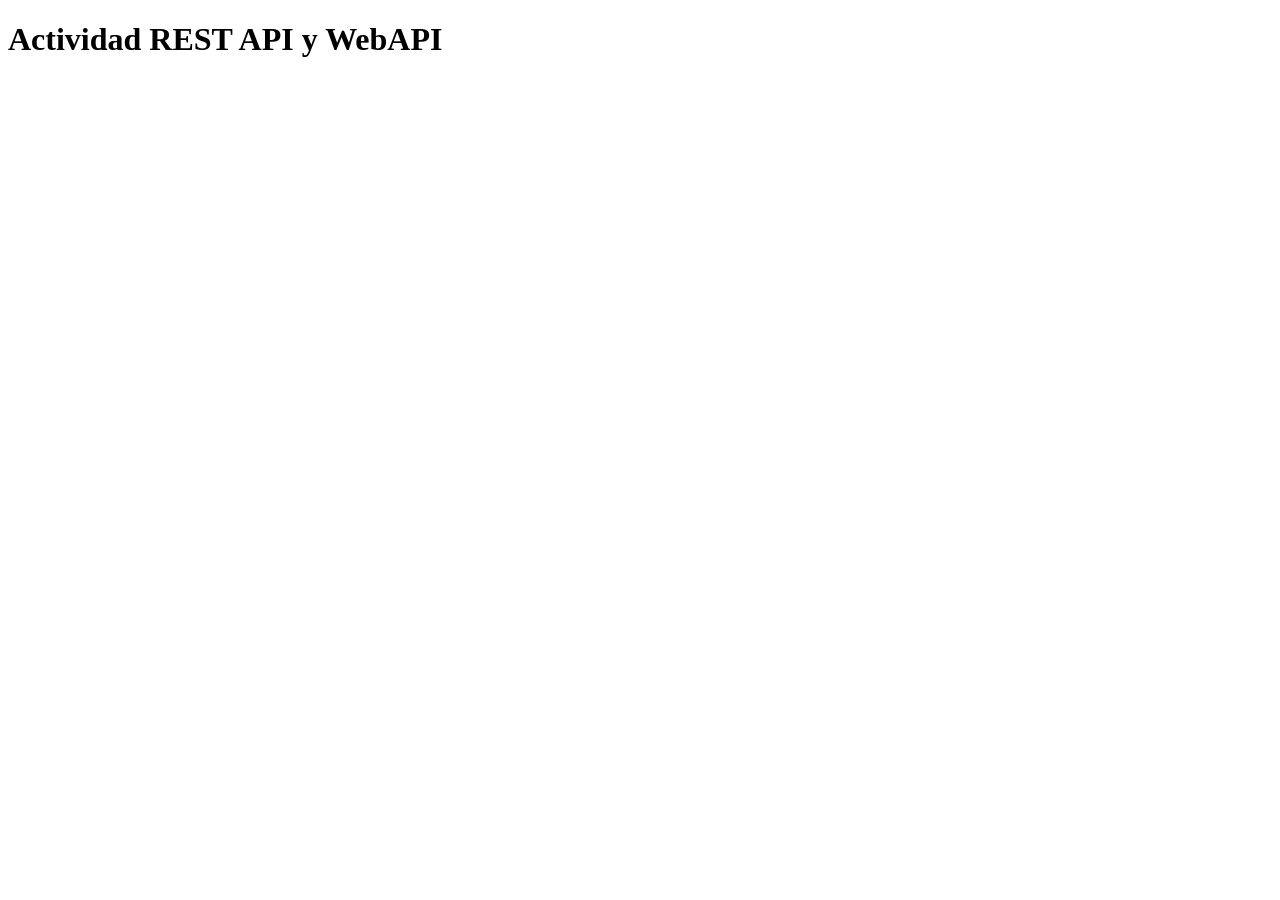
<file: Clase10/Index.html>
<!DOCTYPE html>
<html lang="es">
<head>
  <meta charset="UTF-8">
  <title>Ejemplo REST API y WebAPI</title><!-- Título de la página -->
</head>
<body>
  <h1>Actividad REST API y WebAPI</h1> <!-- Encabezado  -->

  <!-- Conexión al archivo JavaScript -->
  <script src="script.js"></script>
</body>
</html>
</file>
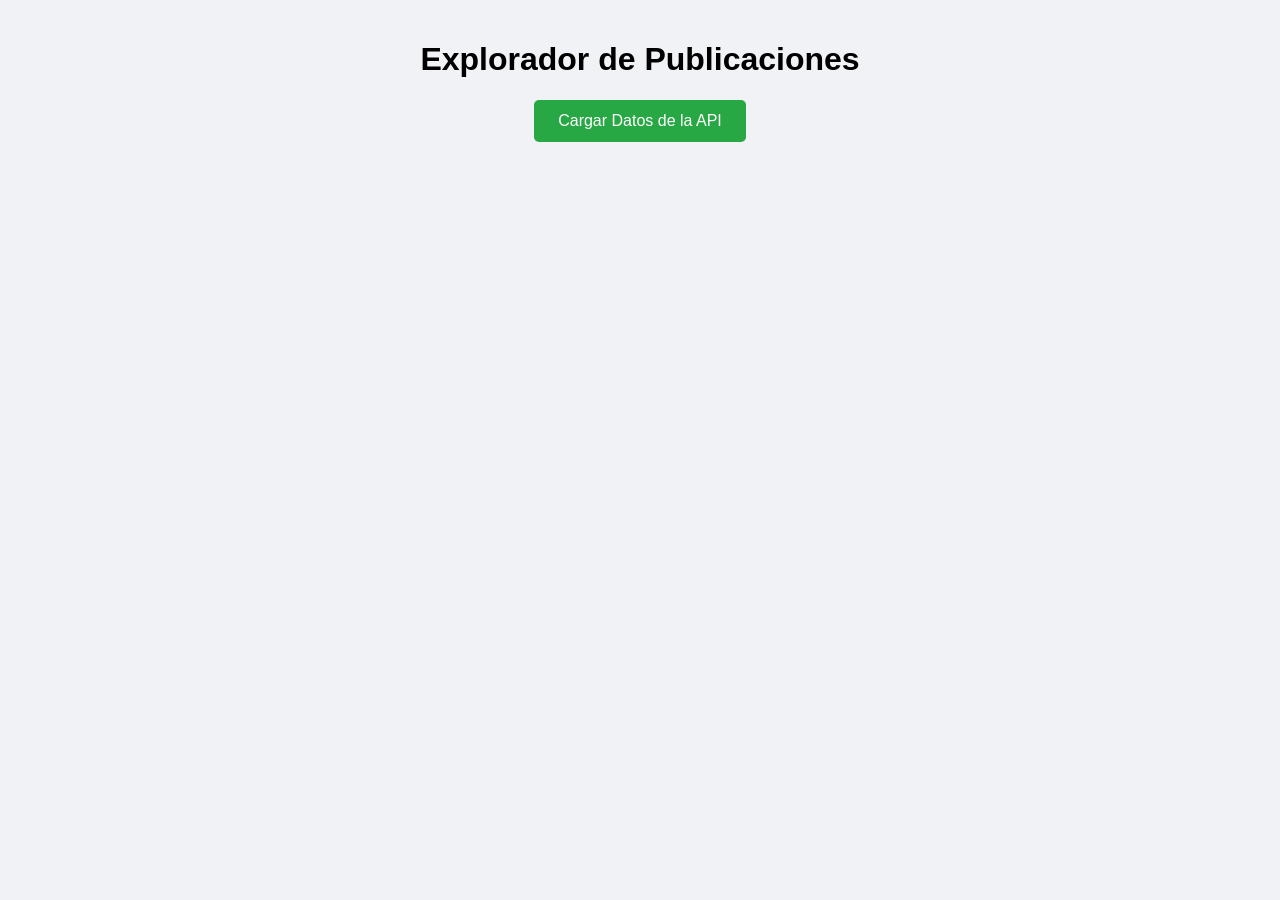
<file: Clase11/index.html>
<!DOCTYPE html>
<html lang="es">
<head>
    <meta charset="UTF-8">
    <title>Consumo de API - Mi Proyecto</title>
    <link rel="stylesheet" href="style.css"> </head> <!-- Estructura HTML para enlace a CSS -->
<body>

    <div class="header">
        <h1>Explorador de Publicaciones</h1> <!-- Título principal -->
        <button id="btnFetch">Cargar Datos de la API</button> <!-- Botón para cargar datos -->
    </div>

    <div id="contenedor-api" class="galeria"></div> <!-- Contenedor para mostrar datos de la API -->

    <script src="app.js"></script> </body> <!-- Enlace al archivo JavaScript -->
</html>
</file>
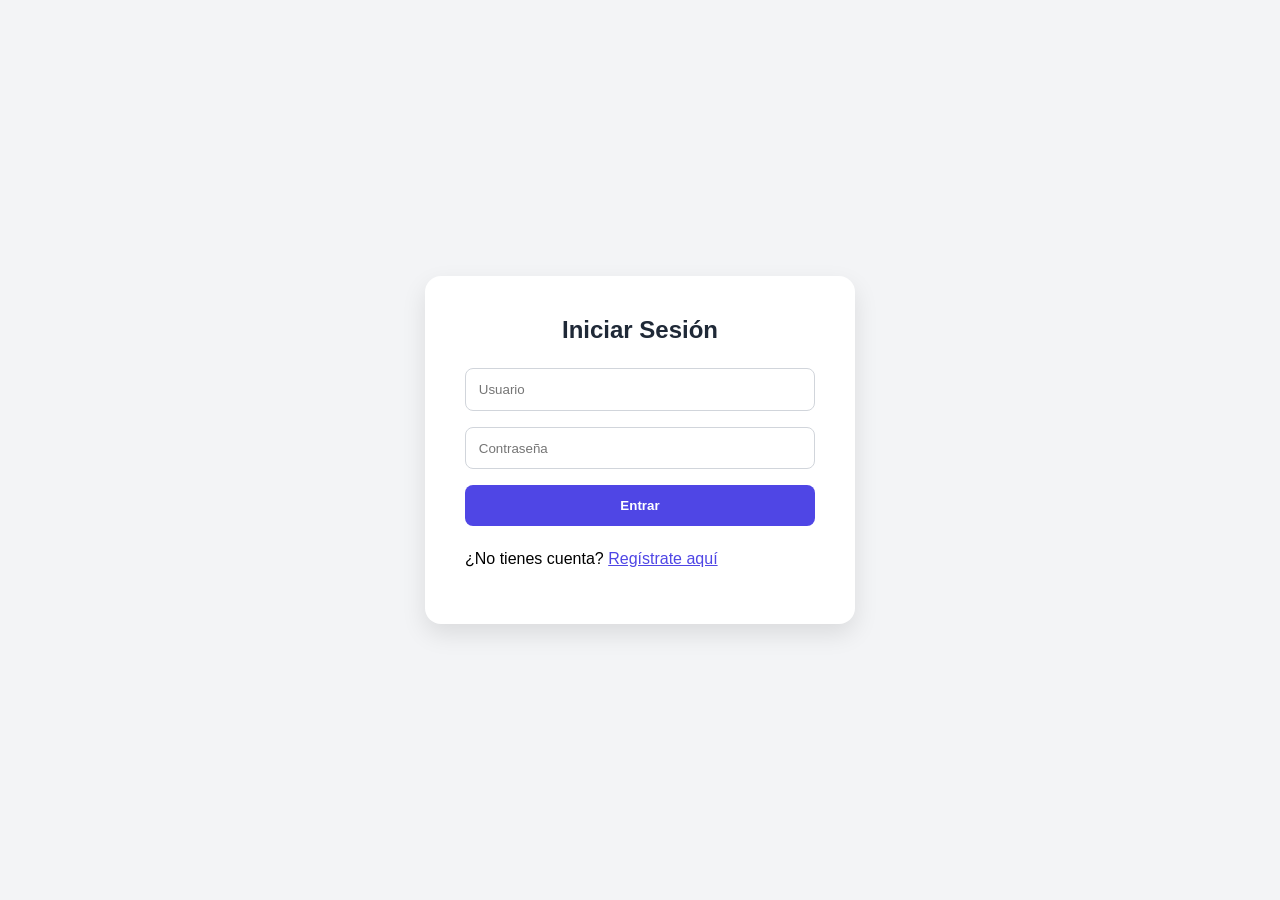
<file: Clase12/Caso Practico/index.html>
<!DOCTYPE html>
<html lang="es">
<head>
    <meta charset="UTF-8">
    <meta name="viewport" content="width=device-width, initial-scale=1.0">
    <title>Sistema de Autenticación API</title>
    <link rel="stylesheet" href="style.css"> <!-- Estilos CSS -->
</head>
<body>

    <div class="auth-container"> <!-- Contenedor Principal -->
        <section id="loginSection" class="auth-card"> <!-- Tarjeta de Login -->
            <h2 class="auth-card__title">Iniciar Sesión</h2> <!-- Título -->
            <div class="auth-card__form"> <!-- Formulario de Login -->
                <input type="text" id="loginUser" placeholder="Usuario" class="auth-card__input"> <!-- Campo Usuario -->
                <input type="password" id="loginPass" placeholder="Contraseña" class="auth-card__input"> <!-- Campo Contraseña -->
                <button id="btnLogin" class="auth-card__button auth-card__button--login">Entrar</button> <!-- Botón Login -->
                <p class="auth-card__text">¿No tienes cuenta? <span id="goRegister" class="auth-card__link">Regístrate aquí</span></p>
                <p id="loginError" class="auth-card__error"></p> <!-- Mensaje de Error -->
            </div>
        </section>

        <section id="registerSection" class="auth-card auth-card--hidden"> <!-- Tarjeta de Registro -->
            <h2 class="auth-card__title">Crear Cuenta</h2> <!-- Título -->
            <div class="auth-card__form"> <!-- Formulario de Registro -->
                <input type="text" id="regUser" placeholder="Nuevo Usuario" class="auth-card__input"> <!-- Campo Nuevo Usuario -->
                <input type="password" id="regPass" placeholder="Nueva Contraseña" class="auth-card__input"> <!-- Campo Nueva Contraseña -->
                <input type="number" id="regAge" placeholder="Edad" class="auth-card__input"> <!-- Campo Edad -->
                <button id="btnSaveUser" class="auth-card__button auth-card__button--register">Registrar</button> <!-- Botón Registrar -->
                <p class="auth-card__text"><span id="goLogin" class="auth-card__link">Volver al login</span></p> <!-- Enlace Volver al Login -->
            </div>
        </section>

        <section id="dashboardSection" class="auth-card auth-card--hidden auth-card--large"> <!-- Tarjeta de Dashboard -->
            <h2 class="auth-card__title">Bienvenido, <span id="displayUser"></span>!</h2> <!-- Título de Bienvenida -->
            <p class="auth-card__description">Has ingresado correctamente al sistema.</p> <!-- Descripción de sistema al entrar-->
            
            <div class="auth-card__actions"> <!-- Botones de acciones -->
                <button id="btnGet" class="auth-card__button auth-card__button--get">Petición GET (Usuarios)</button> <!-- Botón GET -->
                <button id="btnPost" class="auth-card__button auth-card__button--post">Petición POST (Crear Post)</button> <!-- Botón POST -->
                <button id="btnLogout" class="auth-card__button auth-card__button--logout">Cerrar Sesión</button> <!-- Botón Logout -->
            </div>

            <div id="apiResult" class="auth-card__result"></div> <!-- Resultado de las peticiones API -->
        </section>
    </div>

    <script src="script.js"></script> <!-- conexión JavaScript -->
</body>
</html>
</file>
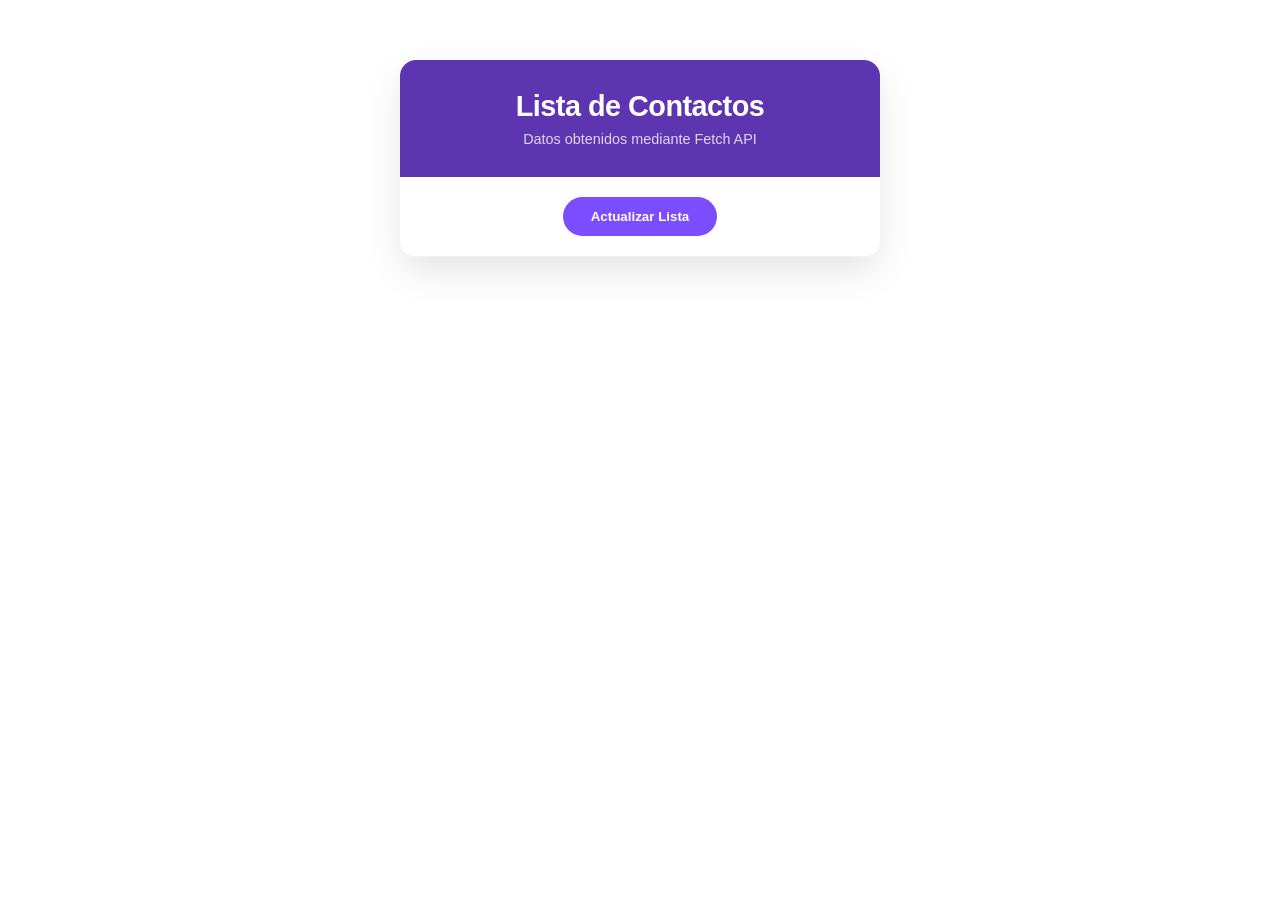
<file: Clase12/Fetch/index.html>
<!DOCTYPE html>
<html lang="es">
<head>
    <meta charset="UTF-8">
    <meta name="viewport" content="width=device-width, initial-scale=1.0">
    <title>Directorio con Fetch</title>
    <link rel="stylesheet" href="style.css"> <!--Conexión con CSS-->
</head>
<body>

    <main class="user-directory"> <!--Contenedor principal-->
        <header class="user-directory__header"> <!--Encabezado-->
            <h1 class="user-directory__title">Lista de Contactos</h1> <!--Título-->
            <p class="user-directory__subtitle">Datos obtenidos mediante Fetch API</p> <!--Subtítulo-->
        </header>

        <section class="user-directory__controls"> <!--Controles-->
            <button id="btnLoad" class="user-directory__button user-directory__button--fetch"> <!--Botón para cargar datos-->
                Actualizar Lista <!--Botón para cargar datos-->
            </button>
        </section>

        <ul id="userContainer" class="user-directory__list"> <!--Contenedor de usuarios-->
            <!-- Los usuarios se cargarán aquí dinámicamente -->
            </ul>
    </main>

    <script src="script.js"></script> <!--Conexión con JavaScript-->
</body>
</html>
</file>
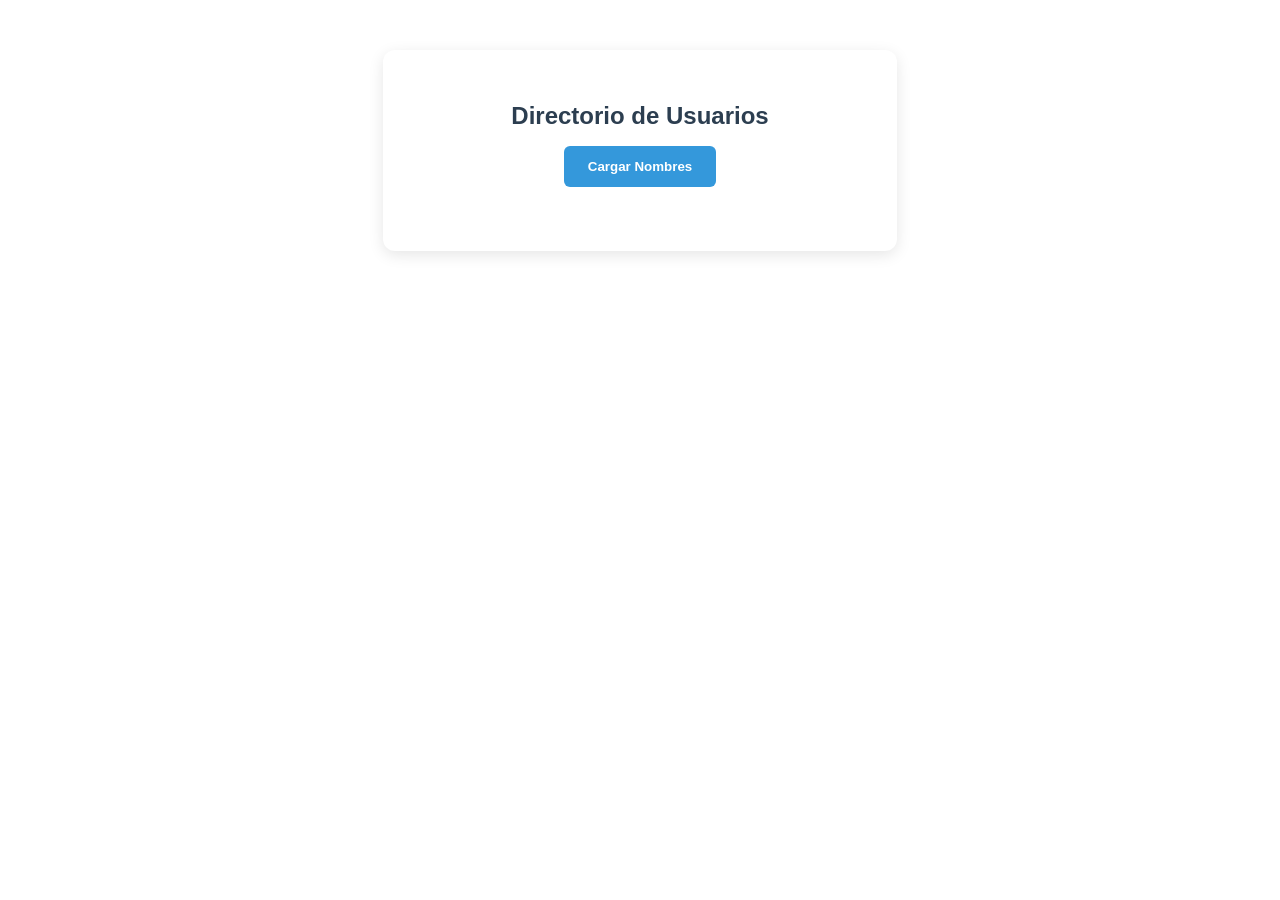
<file: Clase12/Jquery/index.html>
<!DOCTYPE html>
<html lang="es">
<head>
    <meta charset="UTF-8">
    <meta name="viewport" content="width=device-width, initial-scale=1.0">
    <title>Directorio con jQuery</title>
    <script src="https://code.jquery.com/jquery-3.7.1.min.js"></script> <!-- jQuery CDN -->
    <link rel="stylesheet" href="style.css"> <!-- Enlace a archivo CSS -->
</head>
<body>

    <section class="user-manager"> <!-- Bloque principal -->
        <header class="user-manager__header"> <!-- Elemento del bloque -->
            <h1 class="user-manager__title">Directorio de Usuarios</h1> <!-- Elemento del bloque -->
            <button id="btnUsuarios" class="user-manager__button user-manager__button--action"> <!-- Elemento del bloque con modificador -->
                Cargar Nombres <!-- Texto del botón -->
            </button>
        </header>
        
        <ul id="lista-usuarios" class="user-manager__list"> <!-- Elemento del bloque -->
            <!-- Los nombres de usuarios se cargarán aquí -->
            </ul>
    </section>

    <script src="script.js"></script> <!-- Enlace a archivo JS -->
</body>
</html>
</file>
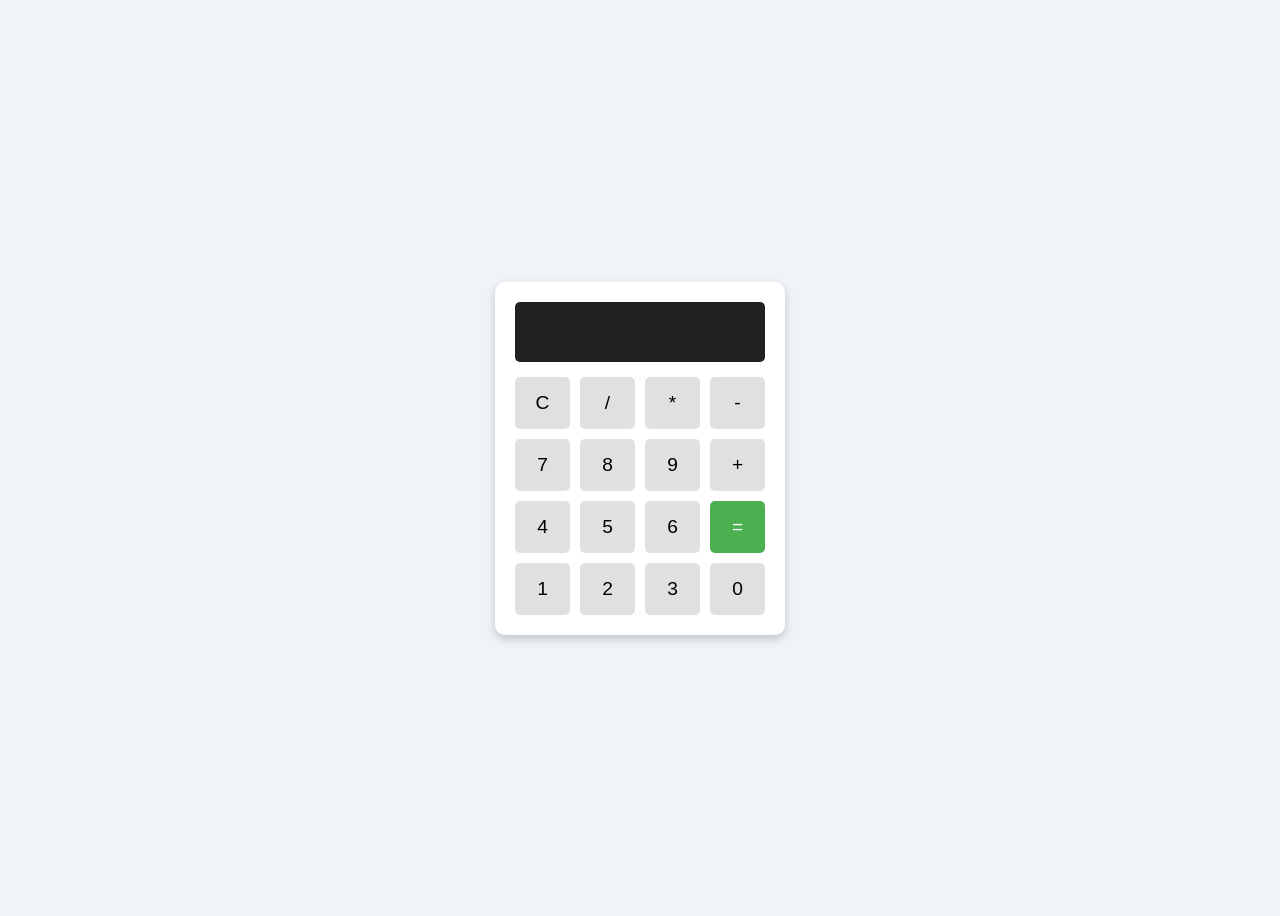
<file: Clase8/Caso practico/Index.html>
<!DOCTYPE html>
<html lang="es">
<head>
  <meta charset="UTF-8">
  <title>Calculadora</title>
  <link rel="stylesheet" href="estilos.css">
</head>
<body>
  <div class="calculadora">
    <div class="calculadora__pantalla" id="pantalla"></div>
    <div class="calculadora__botones">
      <!-- Fila 1 -->
      <button class="calculadora__boton" onclick="limpiarPantalla()">C</button>
      <button class="calculadora__boton" onclick="agregarValor('/')">/</button>
      <button class="calculadora__boton" onclick="agregarValor('*')">*</button>
      <button class="calculadora__boton" onclick="agregarValor('-')">-</button>
      <!-- Fila 2 -->
      <button class="calculadora__boton" onclick="agregarValor('7')">7</button>
      <button class="calculadora__boton" onclick="agregarValor('8')">8</button>
      <button class="calculadora__boton" onclick="agregarValor('9')">9</button>
      <button class="calculadora__boton" onclick="agregarValor('+')">+</button>
      <!-- Fila 3 -->
      <button class="calculadora__boton" onclick="agregarValor('4')">4</button>
      <button class="calculadora__boton" onclick="agregarValor('5')">5</button>
      <button class="calculadora__boton" onclick="agregarValor('6')">6</button>
      <button class="calculadora__boton calculadora__boton--igual" onclick="calcular()">=</button>
      <!-- Fila 4 -->
      <button class="calculadora__boton" onclick="agregarValor('1')">1</button>
      <button class="calculadora__boton" onclick="agregarValor('2')">2</button>
      <button class="calculadora__boton" onclick="agregarValor('3')">3</button>
      <button class="calculadora__boton" onclick="agregarValor('0')">0</button>
    </div>
  </div>
  <script src="script.js"></script>
</body>
</html>
</file>
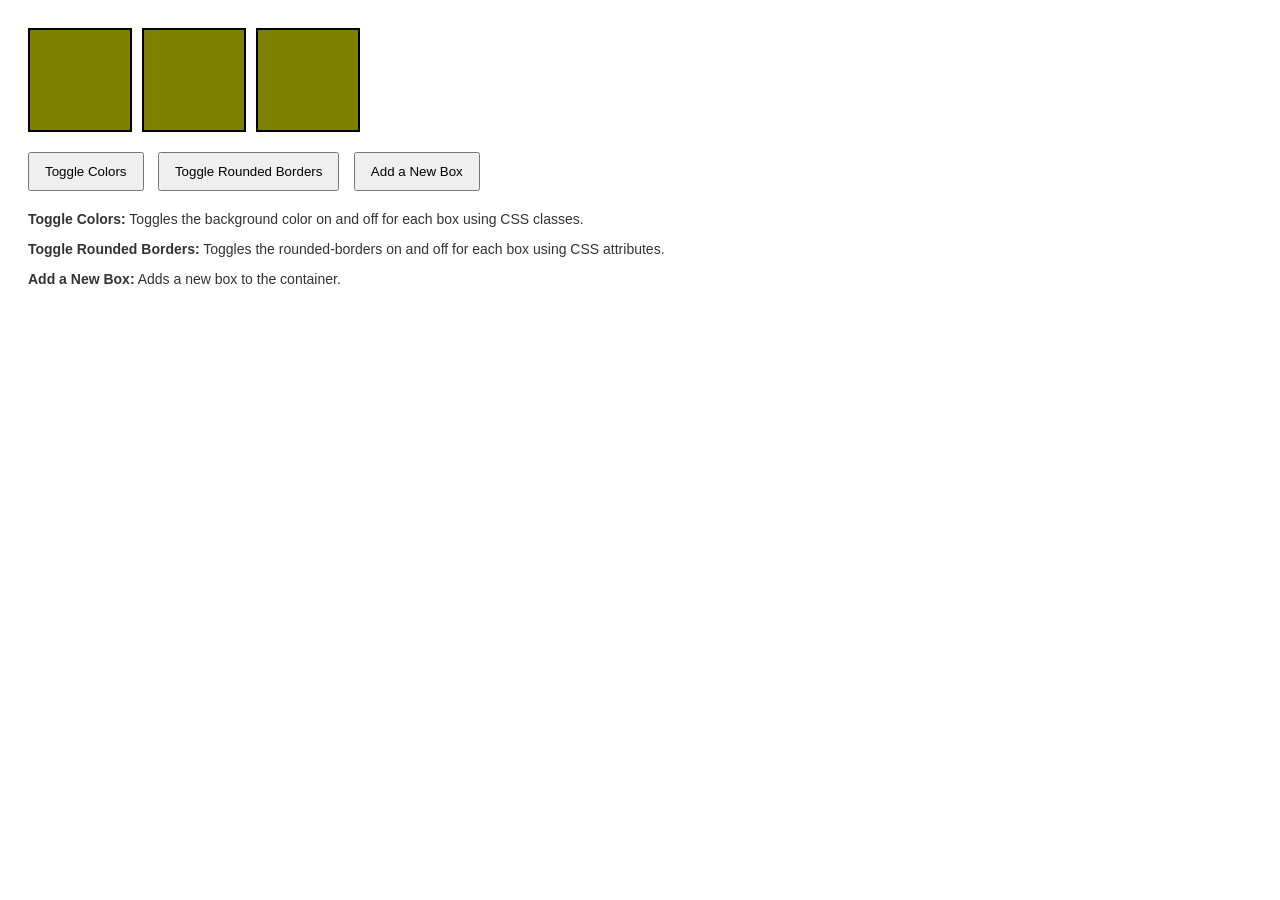
<file: Clase9/Ejercicio 1/Index.html>
<!DOCTYPE html>
<html lang="es">
<head>
  <meta charset="UTF-8">
  <title>Interfaz de Cajas Interactivas</title>
  <link rel="stylesheet" href="estilos.css">
</head>
<body>

  <div class="container" id="boxContainer">
    <div class="box"></div>
    <div class="box"></div>
    <div class="box"></div>
  </div>

  <div class="controls">
    <button id="toggleColors">Toggle Colors</button>
    <button id="toggleBorders">Toggle Rounded Borders</button>
    <button id="addBox">Add a New Box</button>
  </div>

  <div class="descriptions">
    <p><strong>Toggle Colors:</strong> Toggles the background color on and off for each box using CSS classes.</p>
    <p><strong>Toggle Rounded Borders:</strong> Toggles the rounded-borders on and off for each box using CSS attributes.</p>
    <p><strong>Add a New Box:</strong> Adds a new box to the container.</p>
  </div>

  <script src="https://code.jquery.com/jquery-3.6.0.min.js"></script>
  <script src="script.js"></script>

</body>
</html>
</file>
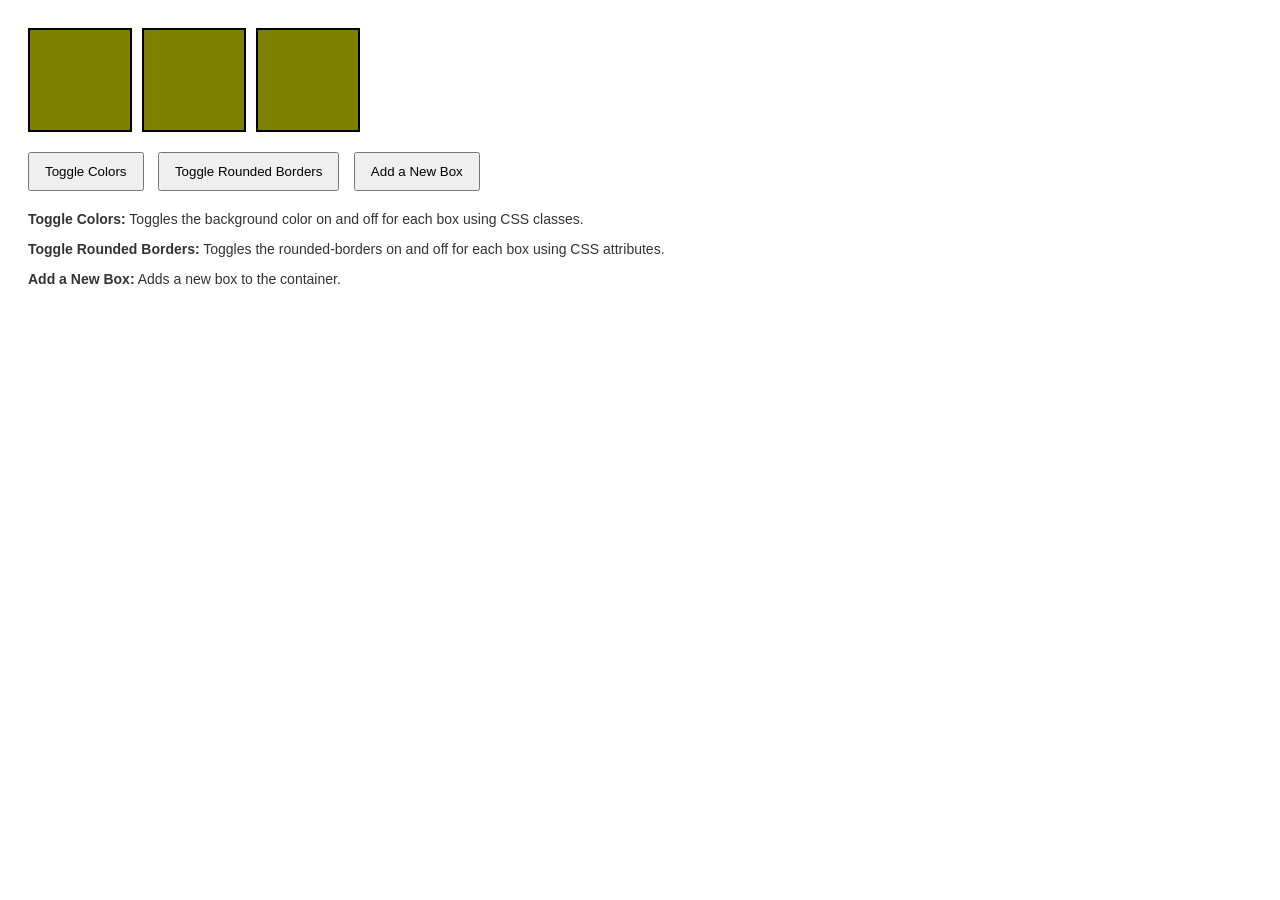
<file: Clase9/Ejercicio 2/index.html>
<!DOCTYPE html>
<html lang="es">
<head>
  <meta charset="UTF-8">
  <title>Interfaz de Cajas Interactivas</title>
  <link rel="stylesheet" href="estilos.css">
</head>
<body>

  <div class="container" id="boxContainer">
    <div class="box"></div>
    <div class="box"></div>
    <div class="box"></div>
  </div>

  <div class="controls">
    <button id="toggleColors">Toggle Colors</button>
    <button id="toggleBorders">Toggle Rounded Borders</button>
    <button id="addBox">Add a New Box</button>
  </div>

  <div class="descriptions">
    <p><strong>Toggle Colors:</strong> Toggles the background color on and off for each box using CSS classes.</p>
    <p><strong>Toggle Rounded Borders:</strong> Toggles the rounded-borders on and off for each box using CSS attributes.</p>
    <p><strong>Add a New Box:</strong> Adds a new box to the container.</p>
  </div>

  <script src="script.js"></script>
</body>
</html>
</file>
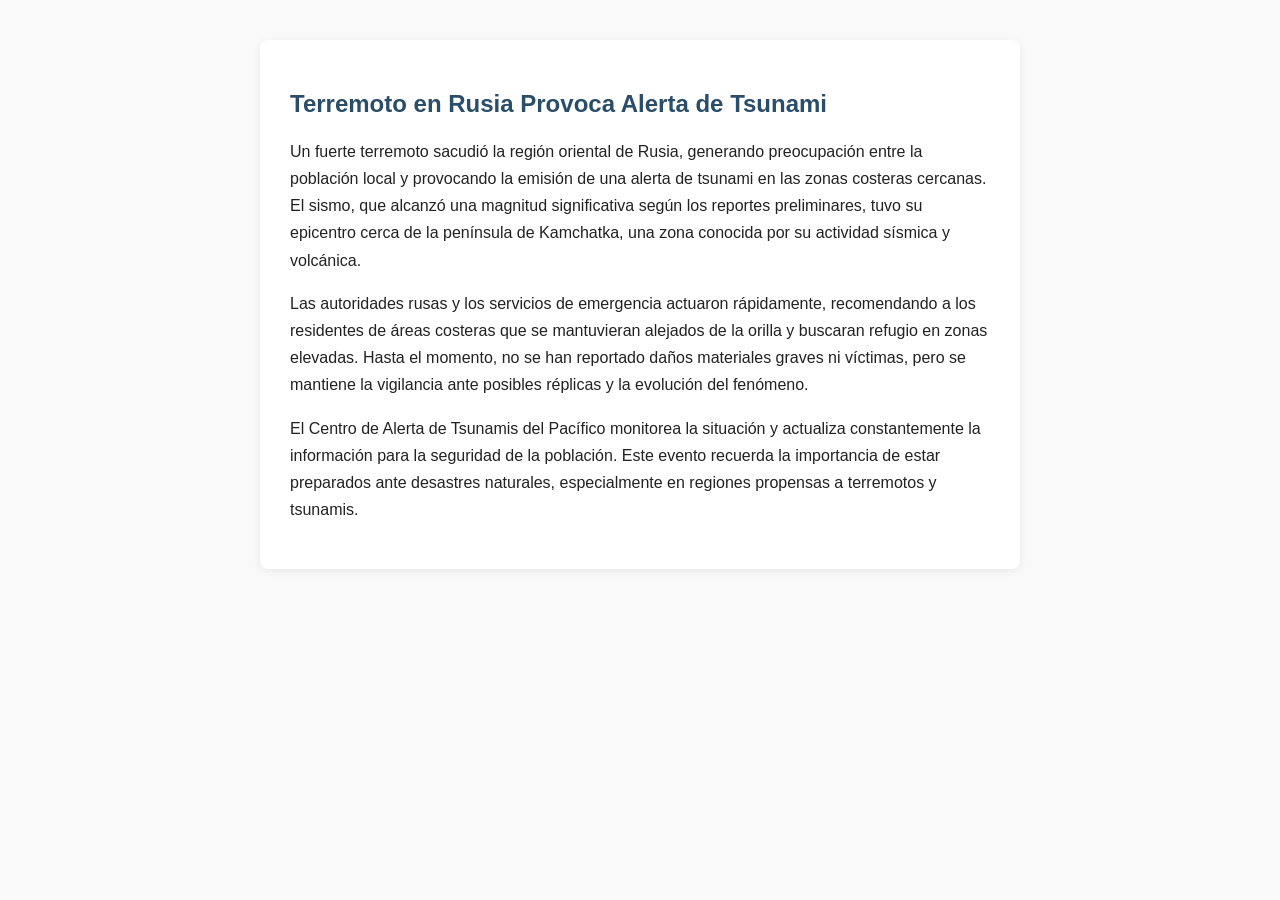
<file: Clase4/Untitled-1.html>
<!DOCTYPE html>
<html lang="es">
<head>
    <meta charset="UTF-8">
    <title>Terremoto en Rusia Provoca Alerta de Tsunami</title>
    <meta name="viewport" content="width=device-width, initial-scale=1.0">
    <style>
        body { font-family: Arial, sans-serif; margin: 40px; background: #f9f9f9; color: #222; }
        article { background: #fff; padding: 30px; border-radius: 8px; box-shadow: 0 2px 8px rgba(0,0,0,0.07); max-width: 700px; margin: auto; }
        h1 { color: #2a4d69; }
        p { line-height: 1.7; }
    </style>
</head>
<body>
    <article>
        <h1>Terremoto en Rusia Provoca Alerta de Tsunami</h1>
        <p>
            Un fuerte terremoto sacudió la región oriental de Rusia, generando preocupación entre la población local y provocando la emisión de una alerta de tsunami en las zonas costeras cercanas. El sismo, que alcanzó una magnitud significativa según los reportes preliminares, tuvo su epicentro cerca de la península de Kamchatka, una zona conocida por su actividad sísmica y volcánica.
        </p>
        <p>
            Las autoridades rusas y los servicios de emergencia actuaron rápidamente, recomendando a los residentes de áreas costeras que se mantuvieran alejados de la orilla y buscaran refugio en zonas elevadas. Hasta el momento, no se han reportado daños materiales graves ni víctimas, pero se mantiene la vigilancia ante posibles réplicas y la evolución del fenómeno.
        </p>
        <p>
            El Centro de Alerta de Tsunamis del Pacífico monitorea la situación y actualiza constantemente la información para la seguridad de la población. Este evento recuerda la importancia de estar preparados ante desastres naturales, especialmente en regiones propensas a terremotos y tsunamis.
        </p>
    </article>
</body>
</html>
</file>
<file: Clase11/style.css>
body {
    font-family: Arial, sans-serif;
    background-color: #f0f2f5;
    margin: 0;
    padding: 20px;
}

.header {
    text-align: center;
    margin-bottom: 30px;
}

button {
    padding: 12px 24px;
    background-color: #28a745;
    color: white;
    border: none;
    border-radius: 5px;
    cursor: pointer;
    font-size: 16px;
}

button:hover { background-color: #218838; }

.galeria {
    display: grid;
    grid-template-columns: repeat(auto-fit, minmax(300px, 1fr));
    gap: 20px;
}

.card {
    background: white;
    padding: 20px;
    border-radius: 10px;
    box-shadow: 0 4px 8px rgba(0,0,0,0.1);
}

.card h3 { color: #007bff; margin-top: 0; }
.card p { color: #555; line-height: 1.4; }
</file>
<file: Clase12/Caso Practico/style.css>
:root {
    --primary: #4f46e5;
    --secondary: #10b981;
    --error: #ef4444;
    --bg: #f3f4f6;
}

body {
    font-family: 'Segoe UI', sans-serif;
    background-color: var(--bg);
    display: flex;
    justify-content: center;
    align-items: center;
    height: 100vh;
    margin: 0;
}

.auth-card {
    background: white;
    padding: 2.5rem;
    border-radius: 1rem;
    box-shadow: 0 10px 25px rgba(0,0,0,0.1);
    width: 350px;
    transition: all 0.3s ease;
}

.auth-card--hidden { display: none; }
.auth-card--large { width: 500px; }

.auth-card__title { margin: 0 0 1.5rem; color: #1f2937; text-align: center; }

.auth-card__input {
    width: 100%;
    padding: 0.8rem;
    margin-bottom: 1rem;
    border: 1px solid #d1d5db;
    border-radius: 0.5rem;
    box-sizing: border-box;
}

.auth-card__button {
    width: 100%;
    padding: 0.8rem;
    border: none;
    border-radius: 0.5rem;
    color: white;
    font-weight: bold;
    cursor: pointer;
    margin-bottom: 0.5rem;
}

.auth-card__button--login { background-color: var(--primary); }
.auth-card__button--register { background-color: var(--secondary); }
.auth-card__button--get { background-color: #3b82f6; margin-top: 1rem; }
.auth-card__button--post { background-color: #8b5cf6; }
.auth-card__button--logout { background-color: #6b7280; margin-top: 2rem; }

.auth-card__link { color: var(--primary); cursor: pointer; text-decoration: underline; }
.auth-card__error { color: var(--error); font-size: 0.85rem; text-align: center; }

.auth-card__result {
    margin-top: 1.5rem;
    padding: 1rem;
    background: #f9fafb;
    border-radius: 0.5rem;
    max-height: 200px;
    overflow-y: auto;
    font-family: monospace;
    font-size: 0.8rem;
}
</file>
<file: Clase12/Fetch/style.css>
/* BLOQUE */
.user-directory {
    max-width: 480px;
    margin: 60px auto;
    background: #ffffff;
    border-radius: 16px;
    box-shadow: 0 15px 35px rgba(0, 0, 0, 0.1);
    font-family: 'Inter', -apple-system, sans-serif;
    overflow: hidden;
}

/* ELEMENTOS */
.user-directory__header {
    background: #5e35b1;
    color: white;
    padding: 30px;
    text-align: center;
}

.user-directory__title {
    margin: 0;
    font-size: 1.8rem;
    letter-spacing: -0.5px;
}

.user-directory__subtitle {
    margin: 8px 0 0;
    opacity: 0.8;
    font-size: 0.9rem;
}

.user-directory__controls {
    padding: 20px;
    display: flex;
    justify-content: center;
    border-bottom: 1px solid #f0f0f0;
}

.user-directory__button {
    border: none;
    padding: 12px 28px;
    border-radius: 50px;
    font-weight: 600;
    cursor: pointer;
    transition: all 0.3s ease;
}

/* MODIFICADOR */
.user-directory__button--fetch {
    background-color: #7c4dff;
    color: white;
}

.user-directory__button--fetch:hover {
    background-color: #651fff;
    box-shadow: 0 4px 12px rgba(124, 77, 255, 0.3);
}

.user-directory__list {
    list-style: none;
    padding: 0;
    margin: 0;
    max-height: 400px;
    overflow-y: auto;
}

.user-directory__item {
    padding: 18px 25px;
    border-bottom: 1px solid #f8f8f8;
    color: #333;
    font-size: 1rem;
    display: flex;
    align-items: center;
}

.user-directory__item:last-child {
    border-bottom: none;
}
</file>
<file: Clase12/Jquery/style.css>
/* BLOQUE PRINCIPAL */
.user-manager {
    max-width: 450px;
    margin: 50px auto;
    padding: 2rem;
    background-color: #ffffff;
    border-radius: 12px;
    box-shadow: 0 4px 15px rgba(0, 0, 0, 0.1);
    font-family: 'Segoe UI', sans-serif;
}

/* ELEMENTOS */
.user-manager__header {
    text-align: center;
    margin-bottom: 2rem;
}

.user-manager__title {
    font-size: 1.5rem;
    color: #2c3e50;
    margin-bottom: 1rem;
}

.user-manager__button {
    padding: 0.8rem 1.5rem;
    border: none;
    border-radius: 6px;
    font-weight: bold;
    cursor: pointer;
    transition: transform 0.2s, background-color 0.2s;
}

/* MODIFICADOR */
.user-manager__button--action {
    background-color: #3498db;
    color: white;
}

.user-manager__button--action:hover {
    background-color: #2980b9;
    transform: scale(1.02);
}

.user-manager__list {
    list-style: none;
    padding: 0;
    margin: 0;
}

.user-manager__item {
    padding: 1rem;
    border-bottom: 1px solid #ecf0f1;
    color: #34495e;
    display: flex;
    align-items: center;
}

.user-manager__item:last-child {
    border-bottom: none;
}
</file>
<file: Clase8/Caso practico/estilos.css>
body {
  display: flex;
  justify-content: center;
  align-items: center;
  height: 100vh;
  background-color: #f0f4f8;
  font-family: Arial, sans-serif;
}

.calculadora {
  background: #ffffff;
  border-radius: 10px;
  box-shadow: 0 4px 10px rgba(0,0,0,0.2);
  padding: 20px;
  width: 250px;
}

.calculadora__pantalla {
  background: #222;
  color: #fff;
  font-size: 1.5em;
  text-align: right;
  padding: 10px;
  border-radius: 5px;
  margin-bottom: 15px;
  min-height: 40px;
}

.calculadora__botones {
  display: grid;
  grid-template-columns: repeat(4, 1fr);
  gap: 10px;
}

.calculadora__boton {
  background: #e0e0e0;
  border: none;
  padding: 15px;
  font-size: 1.2em;
  border-radius: 5px;
  cursor: pointer;
  transition: background 0.2s;
}

.calculadora__boton:hover {
  background: #d0d0d0;
}

.calculadora__boton--igual {
  background: #4caf50;
  color: #fff;
}

.calculadora__boton--igual:hover {
  background: #45a049;
}
</file>
<file: Clase9/Ejercicio 1/estilos.css>
body {
  font-family: Arial, sans-serif;
  padding: 20px;
}

.container {
  display: flex;
  gap: 10px;
  margin-bottom: 20px;
  flex-wrap: wrap;
}

.box {
  width: 100px;
  height: 100px;
  background-color: olive;
  border: 2px solid black;
  transition: all 0.3s ease;
}

.rounded {
  border-radius: 15px;
}

.navy {
  background-color: navy;
}

.controls {
  margin-bottom: 20px;
}

.controls button {
  margin-right: 10px;
  padding: 10px 15px;
  cursor: pointer;
}

.descriptions {
  font-size: 14px;
  color: #333;
}
</file>
<file: Clase9/Ejercicio 2/estilos.css>
body {
  font-family: Arial, sans-serif;
  padding: 20px;
}

.container {
  display: flex;
  gap: 10px;
  margin-bottom: 20px;
  flex-wrap: wrap;
}

.box {
  width: 100px;
  height: 100px;
  background-color: olive;
  border: 2px solid black;
  transition: all 0.3s ease;
}

.rounded {
  border-radius: 15px;
}

.navy {
  background-color: navy;
}

.controls {
  margin-bottom: 20px;
}

.controls button {
  margin-right: 10px;
  padding: 10px 15px;
  cursor: pointer;
}

.descriptions {
  font-size: 14px;
  color: #333;
}
</file>
